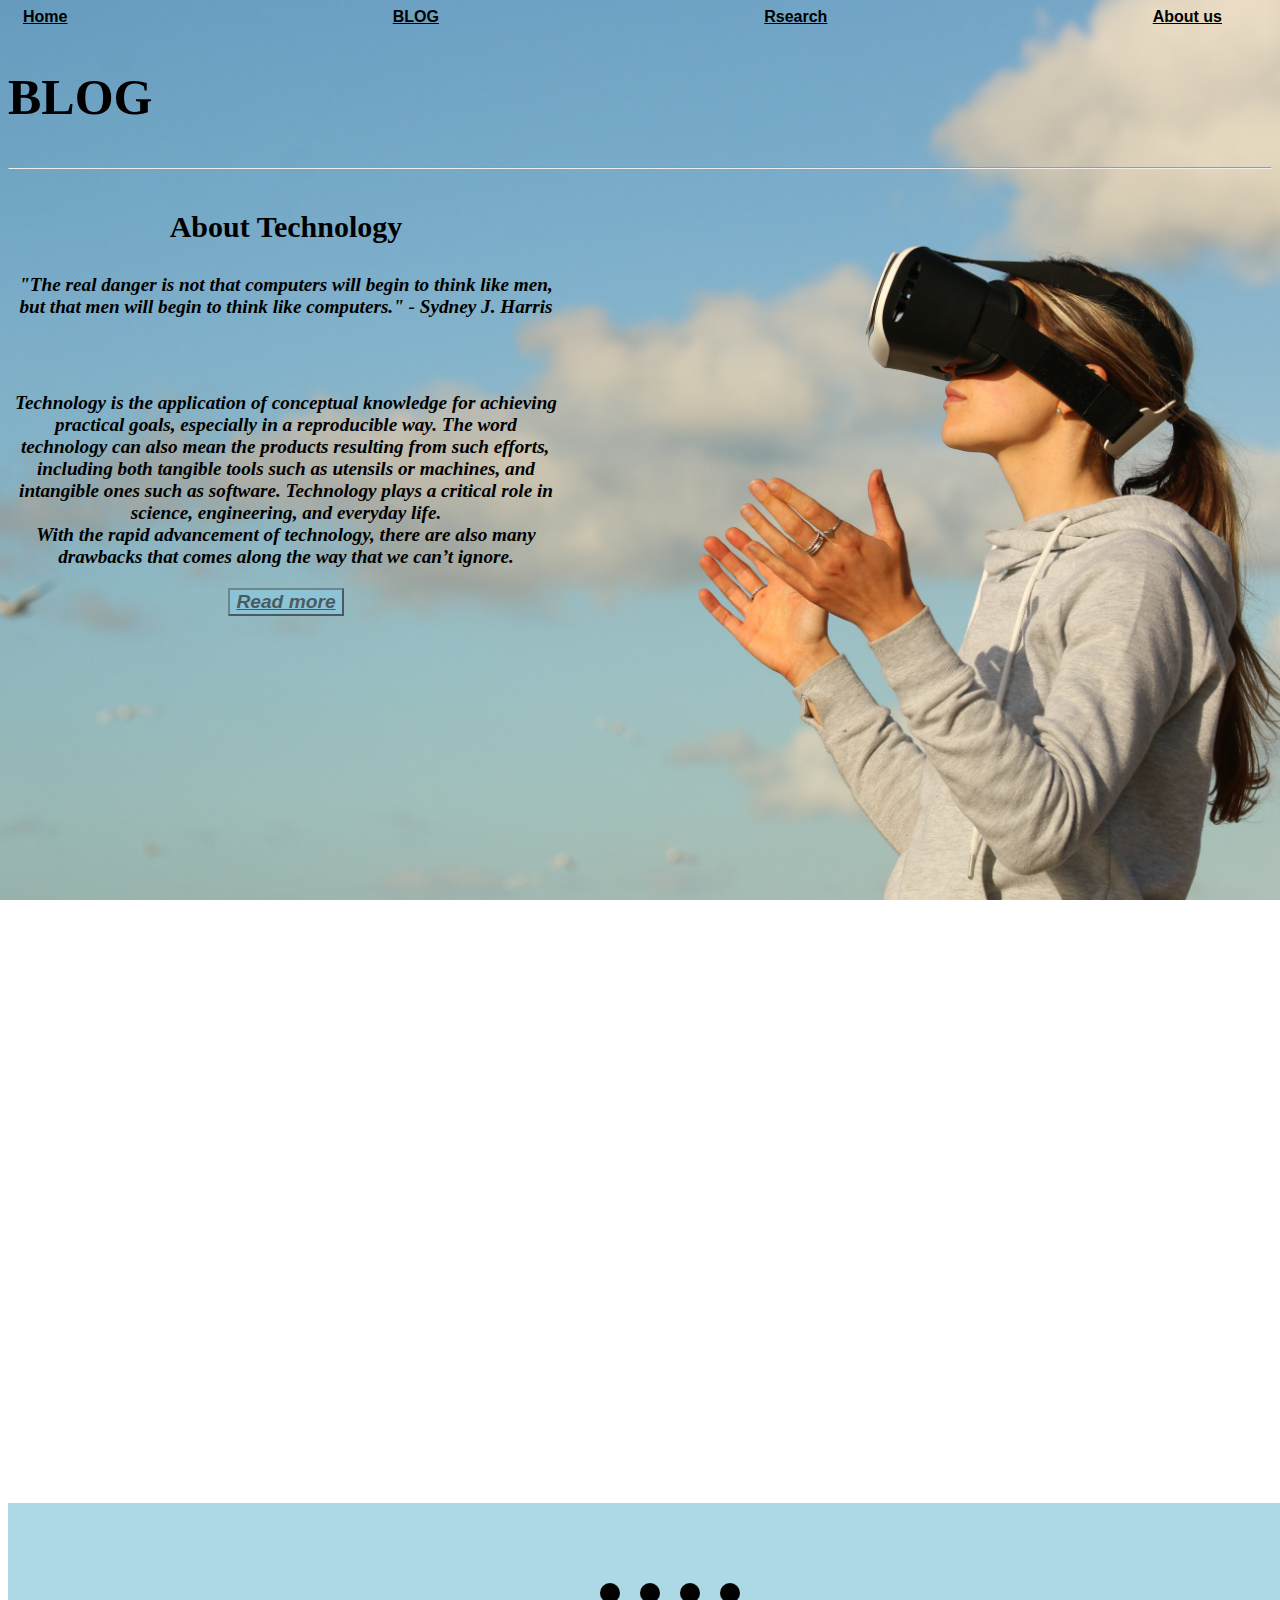
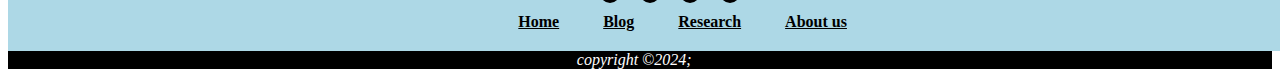
<file: blog.html>
<!DOCTYPE html>
<html lang="en">

<head>

    <title>PIXELstore.blog</title>
    <link rel="stylesheet" href="Blogstyle.css">
    <link rel="stylesheet" href="https://cdnjs.cloudflare.com/ajax/libs/font-awesome/6.5.1/css/all.min.css"
        integrity="sha512-DTOQO9RWCH3ppGqcWaEA1BIZOC6xxalwEsw9c2QQeAIftl+Vegovlnee1c9QX4TctnWMn13TZye+giMm8e2LwA=="
        crossorigin="anonymous" referrerpolicy="no-referrer" />

</head>

<body>

    <div class="main">
        <div class="navbar">
            <div class="icon">
                <a href="HOME.html">Home</a>



                <a href="blog.html"> BLOG </a>




                <a href="#">Rsearch</a>

                <a href="#">About us</a>


            </div>




        </div>
    </div>
    <h2 class="logo"> BLOG </h2>
    <hr>


    <table>
        <tr>

            <th>
                <h3>About Technology</h3>

                <p>"The real danger is not that computers will begin to think like men, but that men will begin to
                    think like computers." - Sydney J. Harris
                </p>

                <br>
                <br>


                <p>
                    Technology is the application of conceptual knowledge for achieving practical goals,
                    especially in a
                    reproducible way. The word technology can also mean the products resulting from such
                    efforts, 
                    including both tangible tools such as utensils or machines, and intangible ones such as
                    software.
                    Technology plays a critical role in science, engineering, and everyday life.
                    <br>
                    With the rapid advancement of technology,
                    there are also many drawbacks that comes along the way that we can’t ignore.
                </p>
                <button>
                    <a href="redmore.html">Read more</a>
                </button>

            </th>
            </th>
        </tr>
    </table>
    <footer>
        <div class="footercontainer">
            <div class="socialicons">
                <a href=""><i class="fa-brands fa-facebook"></i> </a>
                <a href=""><i class="fa-brands fa-instagram"></i> </a>


                <a href=""><i class="fa-brands fa-google-plus"></i> </a>

                <a href=""><i class="fa-brands fa-youtube"></i> </a>
            </div>
            <div class="footernav">
                <a style="margin-left: 38%;" href="HOME.html">Home</a>
                <a href="blog.html">Blog</a>
                <a href="#">Research</a>
                <a href="#">About us</a>

            </div>
        </div>


    </footer>
    <div class="footerBottom">
        <i style="margin-left: 45%;"> copyright &copy;2024; </i>
    </div>











    </div>
    </div>

    </div>

</body>

</html>
</file>
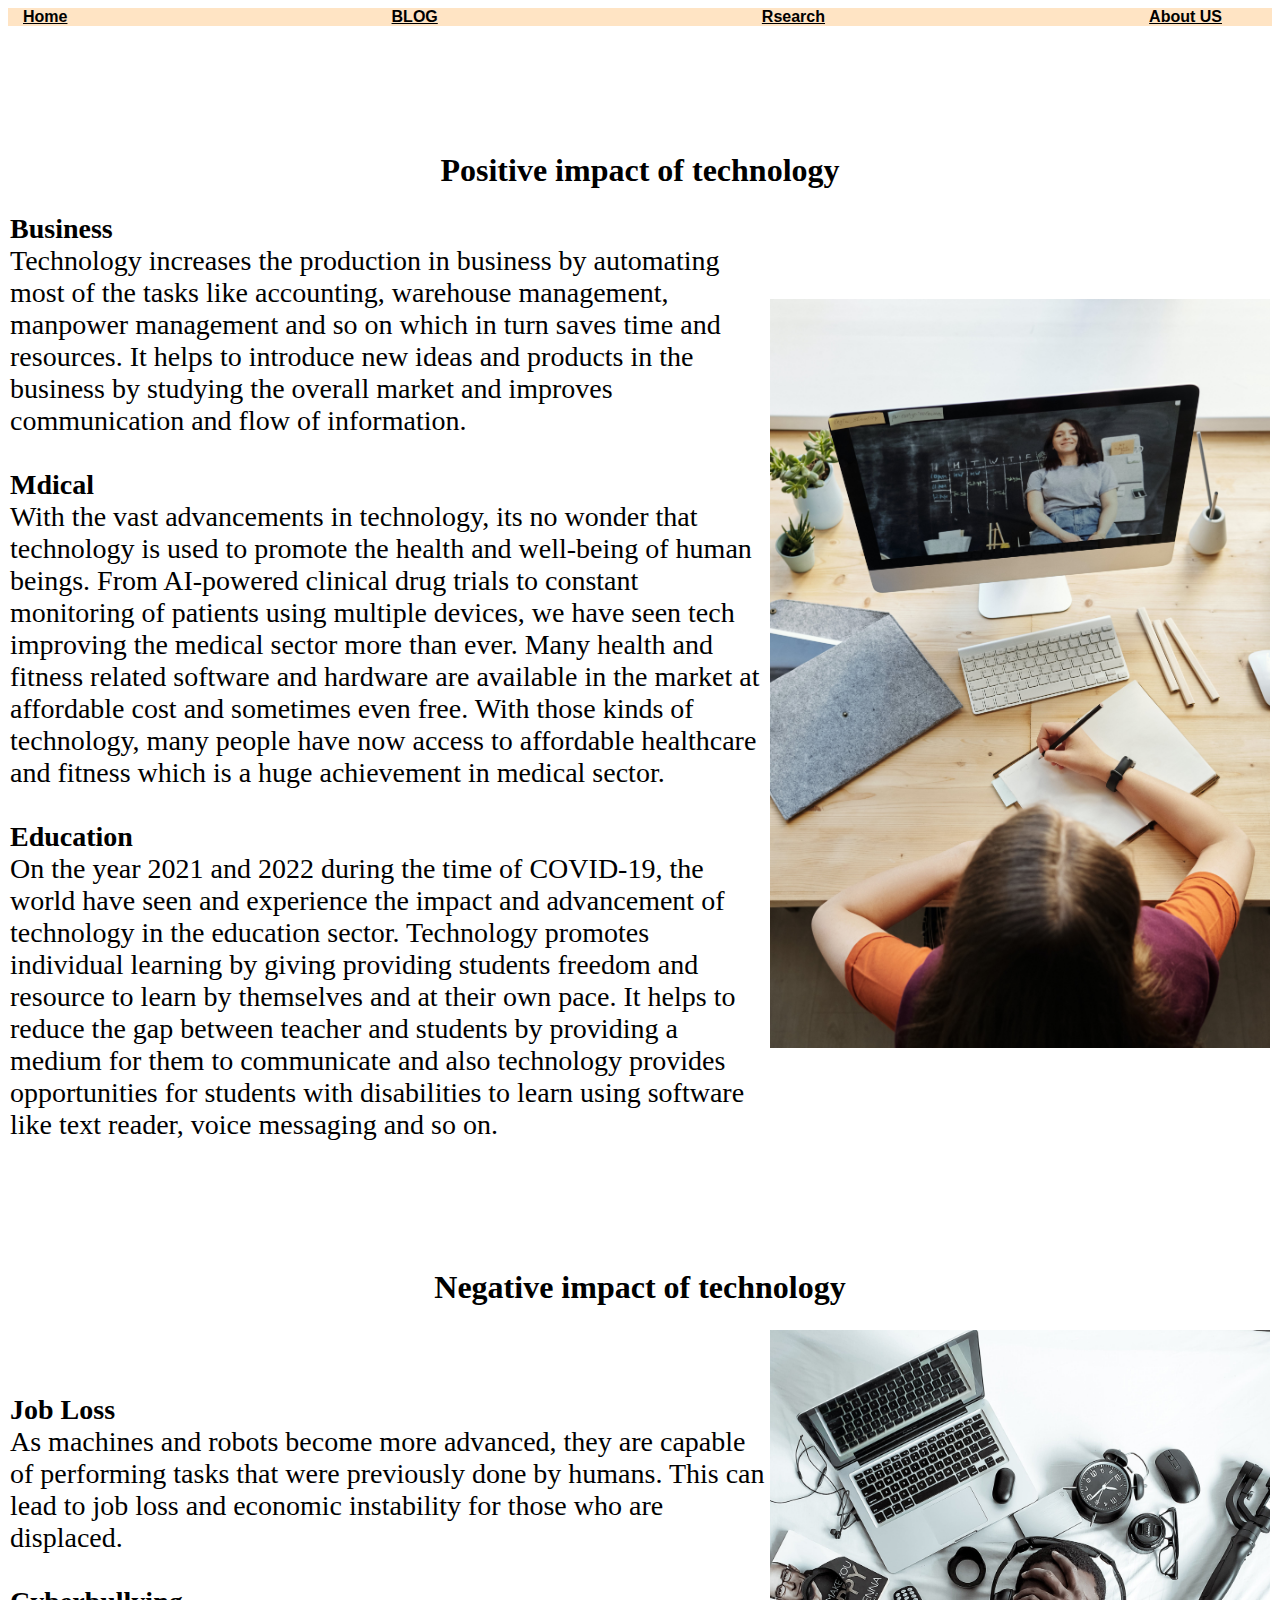
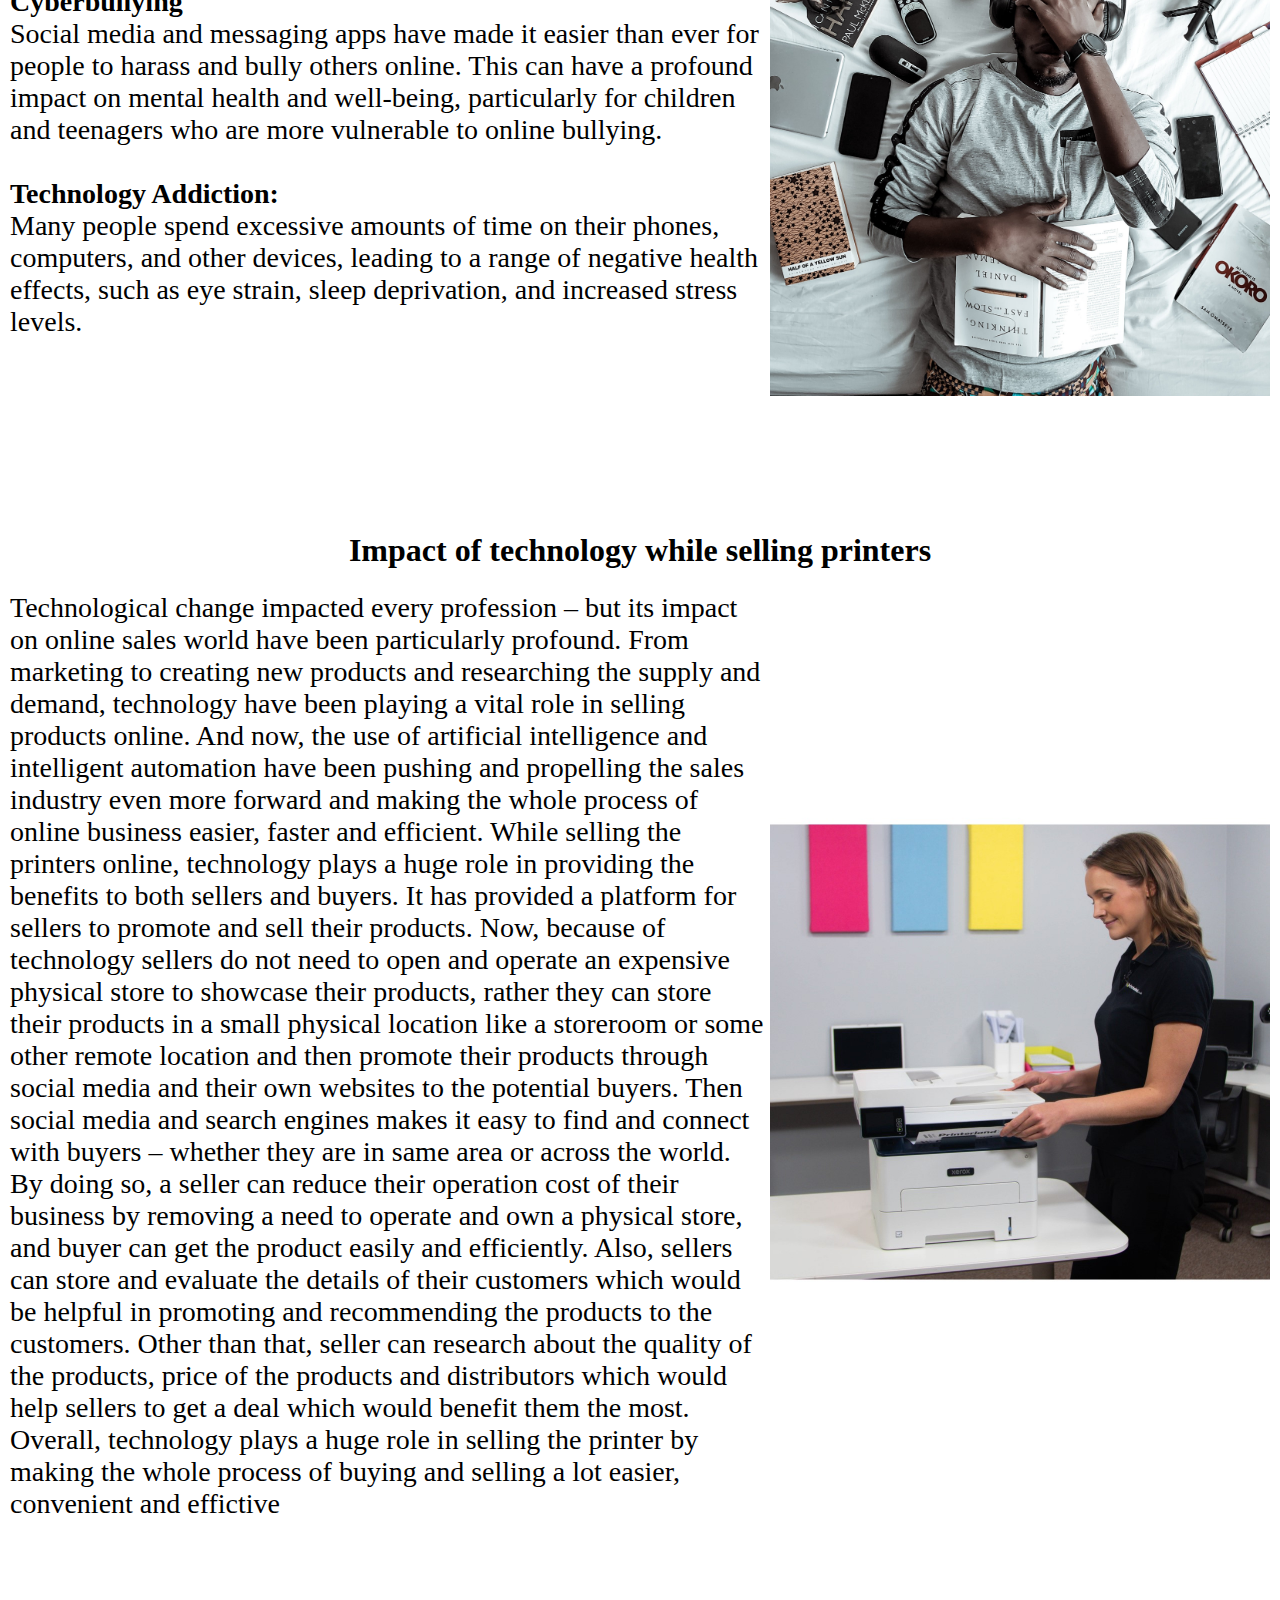
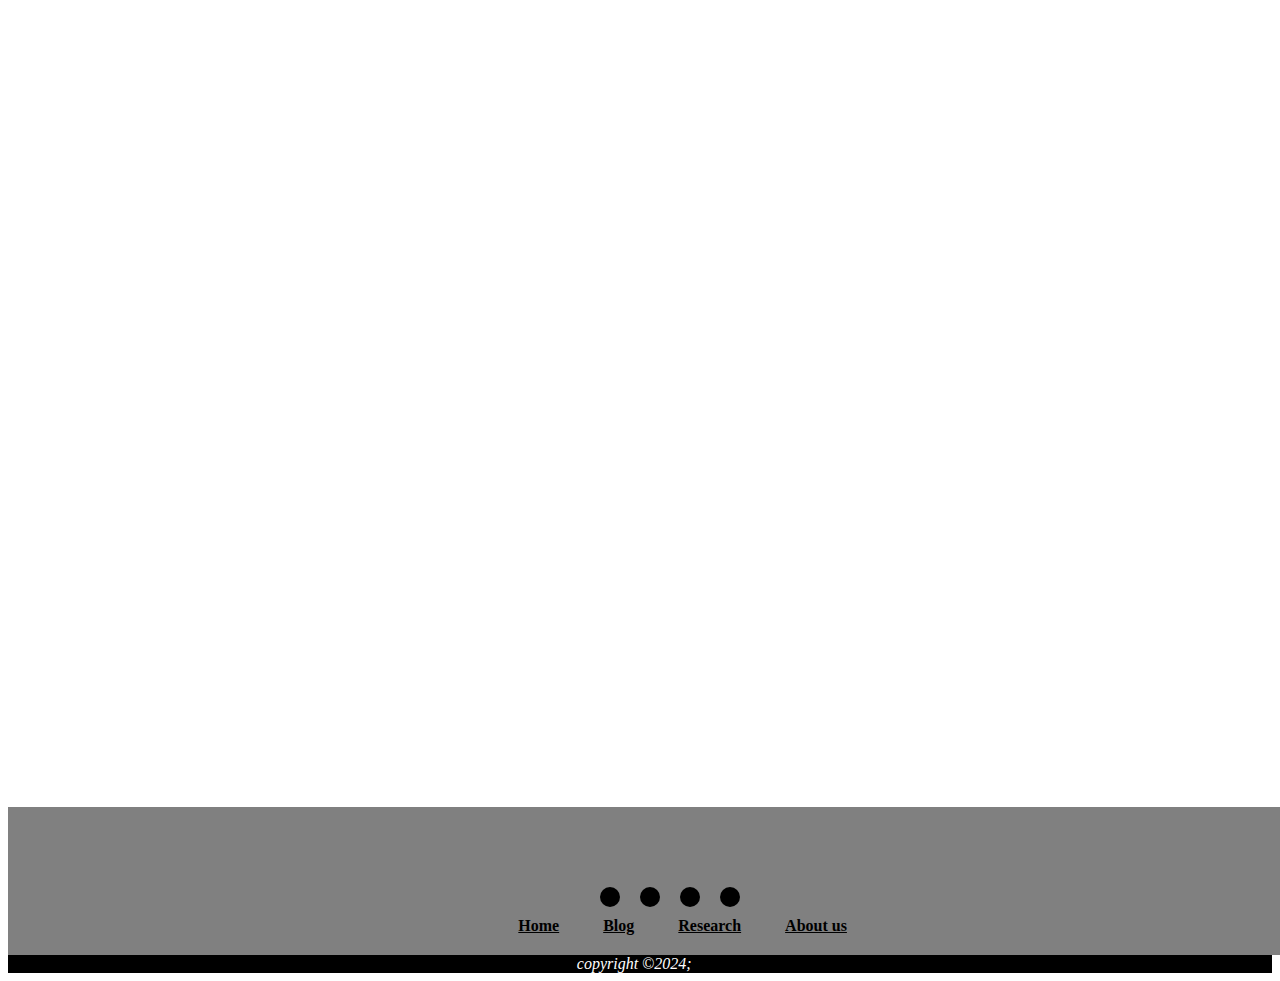
<file: redmore.html>
<!DOCTYPE html>
<html lang="en">

<head>

    <title>PIXELstore.blog</title>
    <link rel="stylesheet" href="readmore.css">
    <link rel="stylesheet" href="https://cdnjs.cloudflare.com/ajax/libs/font-awesome/6.5.1/css/all.min.css"
        integrity="sha512-DTOQO9RWCH3ppGqcWaEA1BIZOC6xxalwEsw9c2QQeAIftl+Vegovlnee1c9QX4TctnWMn13TZye+giMm8e2LwA=="
        crossorigin="anonymous" referrerpolicy="no-referrer" />

</head>

<body>

    <div class="main">
        <div class="navbar">
            <div class="icon">
                <a href="HOME.html">Home</a>

                <a href="blog.html"> BLOG </a>

                <a href="#">Rsearch</a>

                <a href="#">About US</a>


            </div>




        </div>
    </div>
    <h1>Positive impact of technology</h1>
    <table>
        <tr>
            <td>

                <b> Business</b>
                <br>
                Technology increases the production in business by automating most of the tasks like accounting,
                warehouse management, manpower management and so on which in turn saves time and resources. It helps
                to
                introduce new ideas and products in the business by studying the overall market and improves
                communication and flow of information.
                <br>
                <br>

                <b>Mdical</b>
                <br>

                With the vast advancements in technology, its no wonder that technology is used to promote the
                health
                and well-being of human beings. From AI-powered clinical drug trials to constant monitoring of
                patients
                using multiple devices, we have seen tech improving the medical sector more than ever. Many health
                and
                fitness related software and hardware are available in the market at affordable cost and sometimes
                even
                free. With those kinds of technology, many people have now access to affordable healthcare and
                fitness
                which is a huge achievement in medical sector.
                <br>
                <br>
                <b> Education</b>

                <br> On the year 2021 and 2022 during the time of COVID-19, the world have seen and experience the
                impact and
                advancement of technology in the education sector. Technology promotes individual learning by
                giving
                providing students freedom and resource to learn by themselves and at their own pace. It helps
                to reduce
                the gap between teacher and students by providing a medium for them to communicate and also
                technology
                provides opportunities for students with disabilities to learn using software like text reader,
                voice
                messaging and so on.


            </td>

            <td>
                <picture>
            <td> <img src="edu.jpg" alt="photo" width="500px"></td>
            </picture>
        </tr>

    </table>
    <h1>Negative impact of technology</h1>
    <table>


        <tr>


            <td>



                <b>Job Loss</b>
                <br> As machines and robots become more advanced, they are capable of performing tasks that were
                previously done by humans. This can lead to job loss and economic instability for those who are
                displaced.
                <br>
                <br>

                <b> Cyberbullying</b>

                <br>
                Social media and messaging apps have made it easier than ever for people to harass and
                bully others online. This can have a profound impact on mental health and well-being, particularly for
                children and teenagers who are more vulnerable to online bullying.
                <br>
                <br>

                <b>Technology Addiction:</b>
                <br>
                Many people spend excessive amounts of time on their phones, computers, and
                other
                devices, leading to a range of negative health effects, such as eye strain, sleep deprivation,
                and
                increased stress levels.


            </td>
            <picture>
                <td> <img src="negative.jpg" alt="photo" width="500px"></td>
            </picture>






        </tr>

    </table>
    <h1>Impact of technology while selling printers</h1>
    <table>


        <tr>


            <td>
                Technological change impacted every profession – but its impact on online sales world
                have been particularly profound. From marketing to creating new products and
                researching the supply and demand, technology have been playing a vital role in selling
                products online. And now, the use of artificial intelligence and intelligent automation
                have been pushing and propelling the sales industry even more forward and making the
                whole process of online business easier, faster and efficient.
                While selling the printers online, technology plays a huge role in providing
                the benefits to both sellers and buyers. It has provided a platform for sellers to promote
                and sell their products. Now, because of technology sellers do not need to open and
                operate an expensive physical store to showcase their products, rather they can store

                their products in a small physical location like a storeroom or some other remote
                location and then promote their products through social media and their own websites to
                the potential buyers. Then social media and search engines makes it easy to find and
                connect with buyers – whether they are in same area or across the world. By doing so,
                a seller can reduce their operation cost of their business by removing a need to operate
                and own a physical store, and buyer can get the product easily and efficiently. Also,
                sellers can store and evaluate the details of their customers which would be helpful in
                promoting and recommending the products to the customers. Other than that, seller can
                research about the quality of the products, price of the products and distributors which
                would help sellers to get a deal which would benefit them the most. Overall, technology
                plays a huge role in selling the printer by making the whole process of
                buying and selling a lot easier, convenient and effictive






            </td>
            <picture>
                <td> <img src="store.jpg" alt="photo" width="500px"></td>
            </picture>
    </table>
    <footer>
        <div class="footercontainer">
            <div class="socialicons">
                <a href=""><i class="fa-brands fa-facebook"></i> </a>
                <a href=""><i class="fa-brands fa-instagram"></i> </a>


                <a href=""><i class="fa-brands fa-google-plus"></i> </a>

                <a href=""><i class="fa-brands fa-youtube"></i> </a>
            </div>
            <div class="footernav">
                <a style="margin-left: 38%;" href="HOME.html">Home</a>
                <a href="blog.html">Blog</a>
                <a href="#">Research</a>
                <a href="#">About us</a>

            </div>
        </div>


    </footer>
    <div class="footerBottom">
        <i style="margin-left: 45%;"> copyright &copy;2024; </i>
    </div>

</body>


</html>
</file>
<file: Blogstyle.css>
body {


    background: url(ok.jpg);
    background-repeat: no-repeat;
    background-attachment: fixed;
    background-position: center;
    background-size: cover;
}

.navbar {

    font-family: 'Gill Sans', 'Gill Sans MT', Calibri, 'Trebuchet MS', sans-serif;
    padding-right: 50px;
    padding-left: 15px;


}

.icon {
    display: flex;
    align-items: center;
    justify-content: space-between;

}





a {
    color: black;
    font-weight: bold;
    ;
}



p {
    font-style: italic;
    width: 550px;
    font-size: larger;


}




h3 {


    font-size: 30px;

}



h2 {
    font-size: 50px;

}




button {
    background-color: skyblue;
    font-size: larger;
    font-style: oblique;
    opacity: 50%;
}

footer {
    background-color: whitesmokesss;

}

.footercontainer {
    width: 100%;
    padding: 70px 30px 20px;
    margin-top: 70%;
    background-color: lightblue
}

.socialicons {
    display: flex;
    justify-content: center;



}

.socialicons a {
    padding: 10px;
    margin: 10px;
    border-radius: 50%;
    background-color: black;

}

.footernav a {

    margin: 20px;
    font-size: medium;


}



.footerBottom {
    background-color: black;

}

i {
    color: white;
}
</file>
<file: readmore.css>
body {

    background-image: ;
    background-repeat: no-repeat;
    background-attachment: fixed;
    background-position: center;
    background-size: cover;

}





.navbar {

    font-family: 'Gill Sans', 'Gill Sans MT', Calibri, 'Trebuchet MS', sans-serif;
    padding-right: 50px;
    padding-left: 15px;
    background-color: bisque;


}

.icon {
    display: flex;
    align-items: center;
    justify-content: space-between;

}

h1 {
    text-align: center;
    margin-top: 10%;
}





a {
    color: black;
    font-weight: bold;
    ;
}

td {
    padding: 0px;

    width: auto;
    font-size: 28px;

}


h2 {
    font-style: italic;
}


footer {
    background-color: whitesmokesss;

}

.footercontainer {
    width: 100%;
    padding: 70px 30px 20px;
    margin-top: 70%;
    background-color: gray;

}

.socialicons {
    display: flex;
    justify-content: center;


}

.socialicons a {
    padding: 10px;
    margin: 10px;
    border-radius: 50%;
    background-color: black;

}

.footernav a {

    margin: 20px;
    font-size: medium;


}



.footerBottom {
    background-color: black;

}

i {
    color: white;
}
</file>
